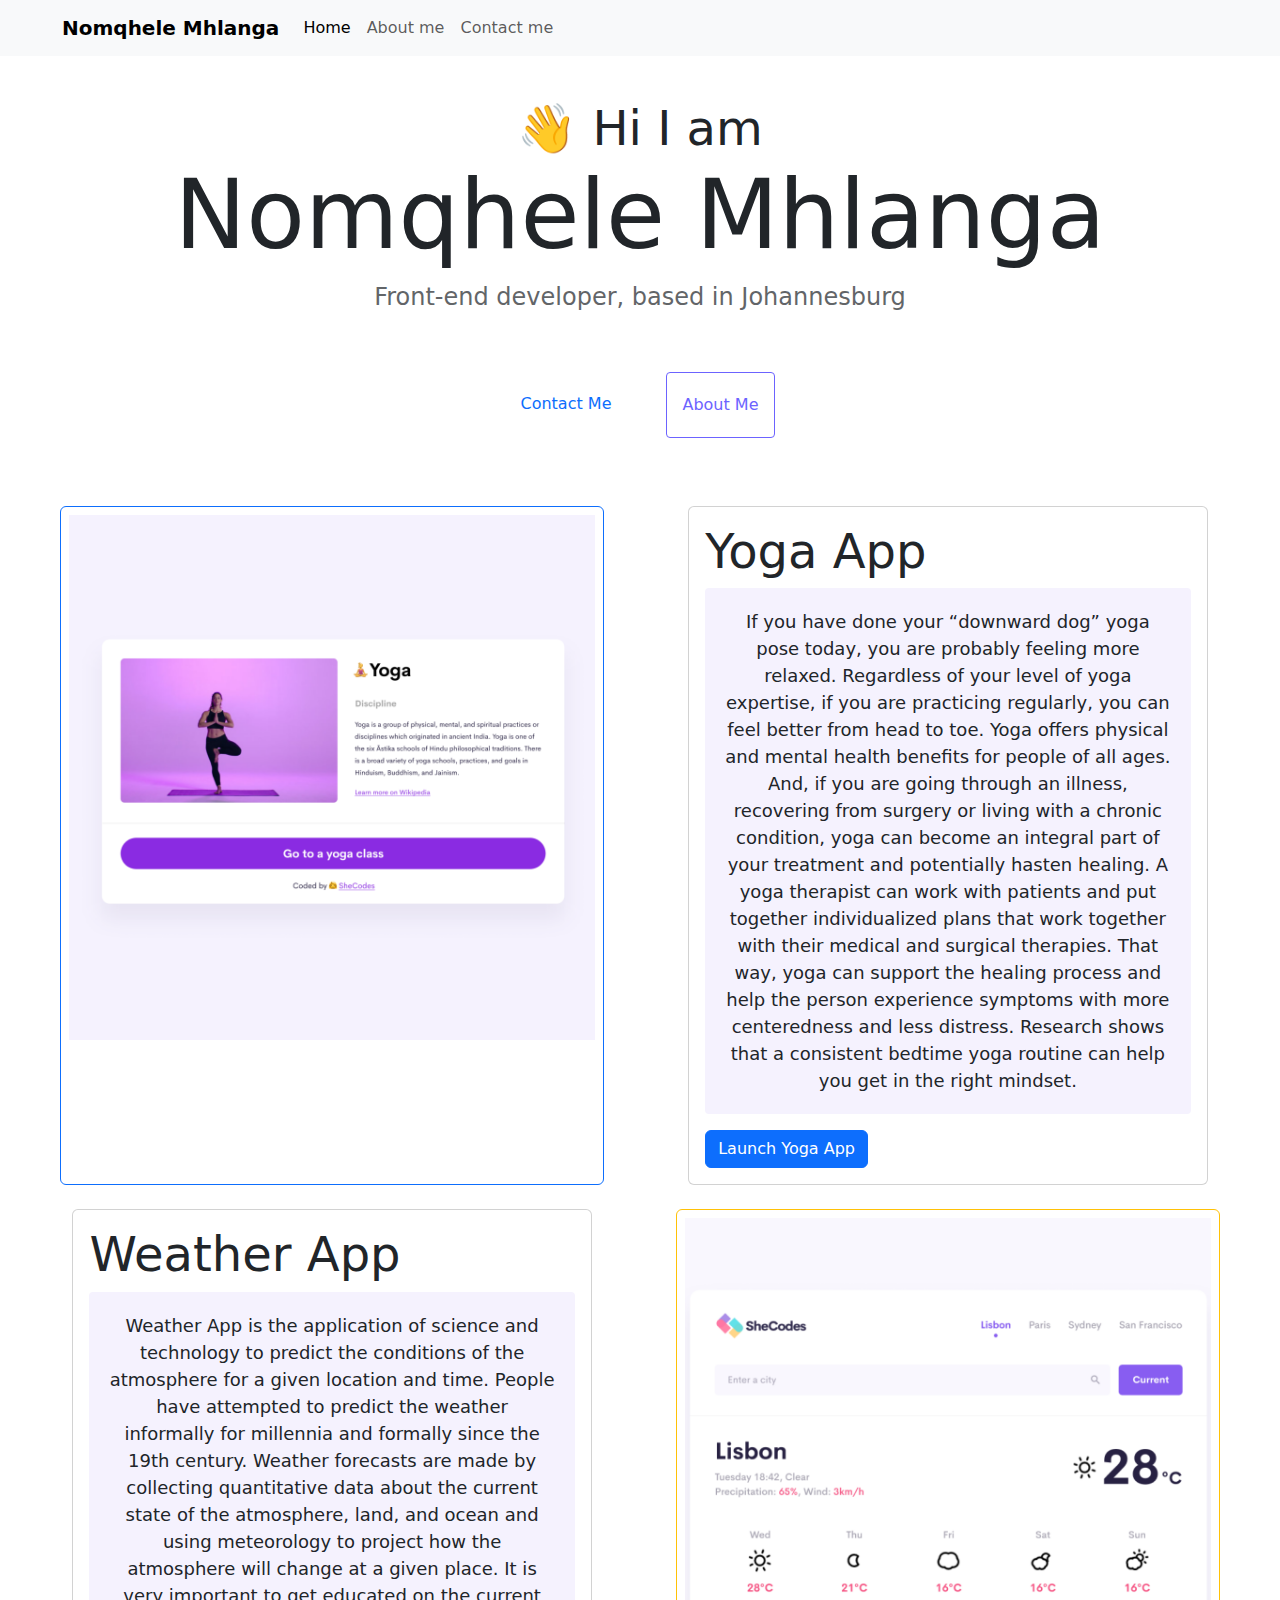
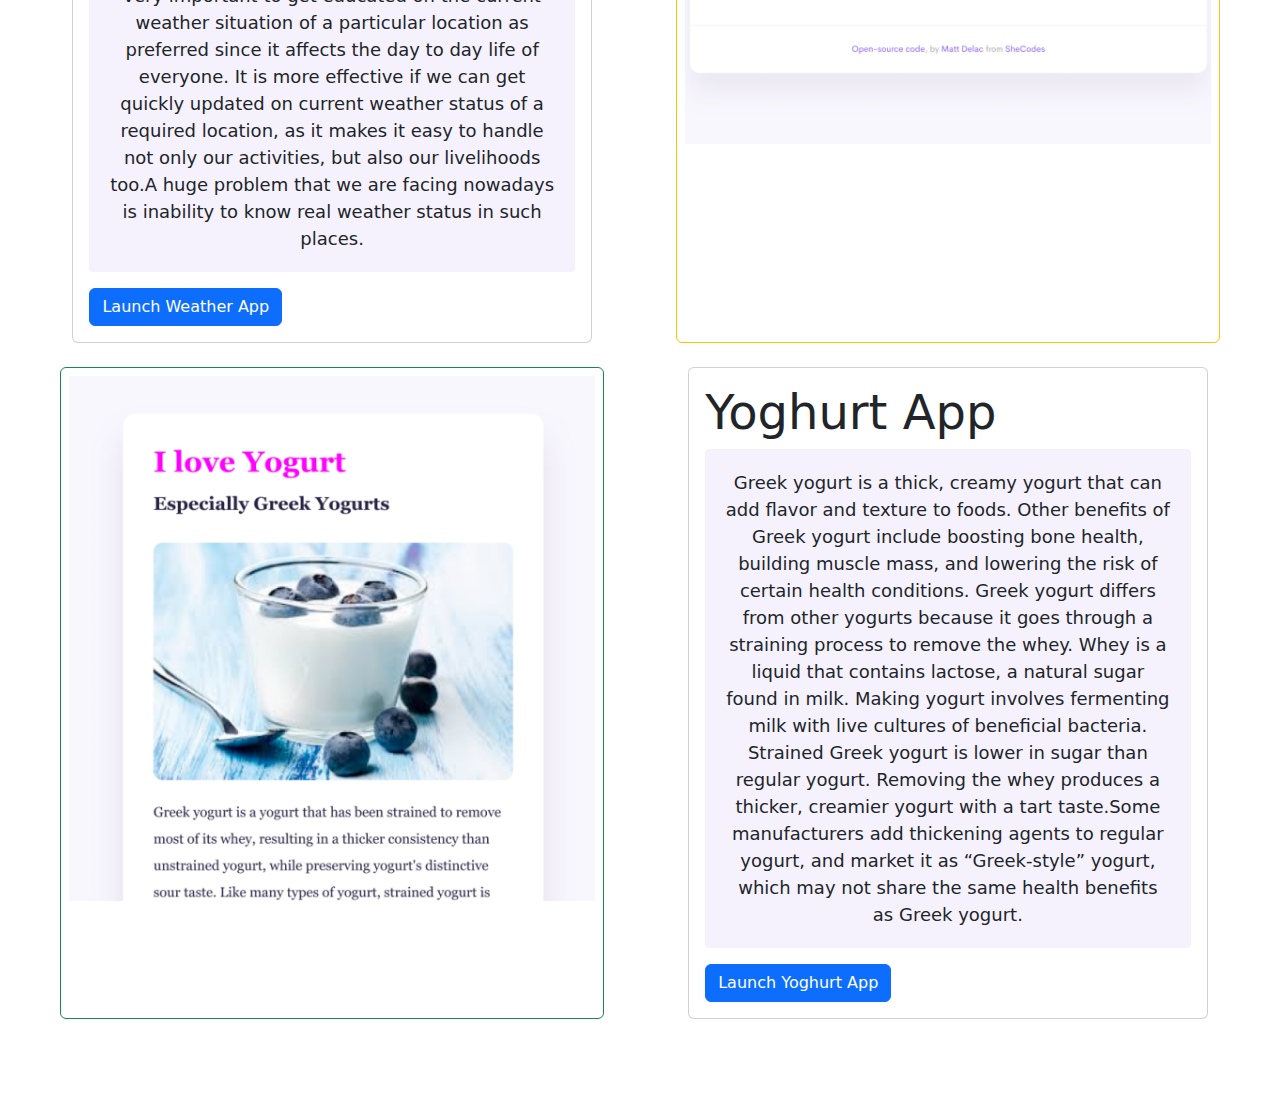
<file: index.html>
<!DOCTYPE html>
<html lang="en">
  <head>
    <meta charset="UTF-8" />
    <meta http-equiv="X-UA-Compatible" content="IE=edge" />
    <meta name="viewport" content="width=device-width, initial-scale=1.0" />
    <meta
      name="description"
      content="Homepage display about the Front-end Developer,  Nomqhele Mhlanga"
    />
    <title>About Nomqhele Mhlanga</title>
    <link
      href="https://cdn.jsdelivr.net/npm/bootstrap@5.3.3/dist/css/bootstrap.min.css"
      rel="stylesheet"
      integrity="sha384-QWTKZyjpPEjISv5WaRU9OFeRpok6YctnYmDr5pNlyT2bRjXh0JMhjY6hW+ALEwIH"
      crossorigin="anonymous"
    />
    <link rel="stylesheet" href="/style.css" />
    <script
      src="https://cdn.jsdelivr.net/npm/bootstrap@5.3.3/dist/js/bootstrap.bundle.min.js"
      integrity="sha384-YvpcrYf0tY3lHB60NNkmXc5s9fDVZLESaAA55NDzOxhy9GkcIdslK1eN7N6jIeHz"
      crossorigin="anonymous"
    ></script>
  </head>
  <body>
    <!-- navbar-start -->
    <nav class="navbar navbar-expand-lg fixed-top bg-body-tertiary">
      <div class="container-fluid">
        <a class="navbar-brand" href="#"><strong>Nomqhele Mhlanga</strong></a>
        <button
          class="navbar-toggler"
          type="button"
          data-bs-toggle="collapse"
          data-bs-target="#navbarNav"
          aria-controls="navbarNav"
          aria-expanded="false"
          aria-label="Toggle navigation"
        >
          <span class="navbar-toggler-icon"></span>
        </button>
        <div class="collapse navbar-collapse" id="navbarNav">
          <ul class="navbar-nav">
            <li class="nav-item">
              <a class="nav-link active" aria-current="page" href="#">Home</a>
            </li>
            <li class="nav-item">
              <a class="nav-link" href="/about.html">About me</a>
            </li>
            <li class="nav-item">
              <a class="nav-link" href="/about.html#contact">Contact me</a>
            </li>
          </ul>
        </div>
      </div>
    </nav>
    <!-- Introduction -->
    <h2>👋 Hi I am</h2>
    <h1>Nomqhele Mhlanga</h1>
    <h3>Front-end developer, based in Johannesburg</h3>
    <div class="navigation-links">
      <a
        href="/about.html#contact"
        class="/contact-link"
        title="Go to contacts section"
        >Contact me</a
      >
      <a href="/about.html" class="about-link" title="Go to About me page"
        >About me</a
      >
    </div>
    <!-- projects row 1-->
    <div class="container-projects mt-5">
      <div class="row d-flex justify-content-evenly">
        <div class="col-md-5 p-2 rounded border border-primary">
          <img
            src="/images/yoga.png"
            alt="woman doing yoga"
            class="img-fluid"
          />
        </div>
        <div class="col-sm-5">
          <div class="card">
            <div class="card-body">
              <h2 class="card-title">Yoga App</h2>
              <p class="card-text">
                If you have done your “downward dog” yoga pose today, you are
                probably feeling more relaxed. Regardless of your level of yoga
                expertise, if you are practicing regularly, you can feel better
                from head to toe. Yoga offers physical and mental health
                benefits for people of all ages. And, if you are going through
                an illness, recovering from surgery or living with a chronic
                condition, yoga can become an integral part of your treatment
                and potentially hasten healing. A yoga therapist can work with
                patients and put together individualized plans that work
                together with their medical and surgical therapies. That way,
                yoga can support the healing process and help the person
                experience symptoms with more centeredness and less distress.
                Research shows that a consistent bedtime yoga routine can help
                you get in the right mindset.
              </p>
              <a href="#" class="btn btn-primary" title="Open the Yoga App"
                >Launch Yoga App</a
              >
            </div>
          </div>
        </div>
      </div>
      <!--projects row 2 -->
      <div class="row mt-4 d-flex justify-content-evenly">
        <div class="col-sm-5">
          <div class="card">
            <div class="card-body">
              <h2 class="card-title">Weather App</h2>
              <p class="card-text">
                Weather App is the application of science and technology to
                predict the conditions of the atmosphere for a given location
                and time. People have attempted to predict the weather
                informally for millennia and formally since the 19th century.
                Weather forecasts are made by collecting quantitative data about
                the current state of the atmosphere, land, and ocean and using
                meteorology to project how the atmosphere will change at a given
                place. It is very important to get educated on the current
                weather situation of a particular location as preferred since it
                affects the day to day life of everyone. It is more effective if
                we can get quickly updated on current weather status of a
                required location, as it makes it easy to handle not only our
                activities, but also our livelihoods too.A huge problem that we
                are facing nowadays is inability to know real weather status in
                such places.
              </p>
              <a
                href="https://weatherfourcast.netlify.app"
                class="btn btn-primary"
                title="Check current weather for your city"
                >Launch Weather App</a
              >
            </div>
          </div>
        </div>
        <div class="col-md-5 p-2 rounded border border-warning">
          <img src="/images/weather.png" alt="weather app" class="img-fluid" />
        </div>
      </div>
      <!--projects row 3 -->
      <div class="row mt-4 d-flex justify-content-evenly">
        <div class="col-md-5 p-2 rounded border border-success">
          <img src="/images/yogurt.png" alt="greek yoghurt" class="img-fluid" />
        </div>
        <div class="col-md-5">
          <div class="card">
            <div class="card-body">
              <h2 class="card-title">Yoghurt App</h2>
              <p class="card-text">
                Greek yogurt is a thick, creamy yogurt that can add flavor and
                texture to foods. Other benefits of Greek yogurt include
                boosting bone health, building muscle mass, and lowering the
                risk of certain health conditions. Greek yogurt differs from
                other yogurts because it goes through a straining process to
                remove the whey. Whey is a liquid that contains lactose, a
                natural sugar found in milk. Making yogurt involves fermenting
                milk with live cultures of beneficial bacteria. Strained Greek
                yogurt is lower in sugar than regular yogurt. Removing the whey
                produces a thicker, creamier yogurt with a tart taste.Some
                manufacturers add thickening agents to regular yogurt, and
                market it as “Greek-style” yogurt, which may not share the same
                health benefits as Greek yogurt.
              </p>
              <a
                href="#"
                class="btn btn-primary"
                title="Place your yoghurt order"
                >Launch Yoghurt App</a
              >
            </div>
          </div>
        </div>
      </div>
    </div>
  </body>
</html>
</file>
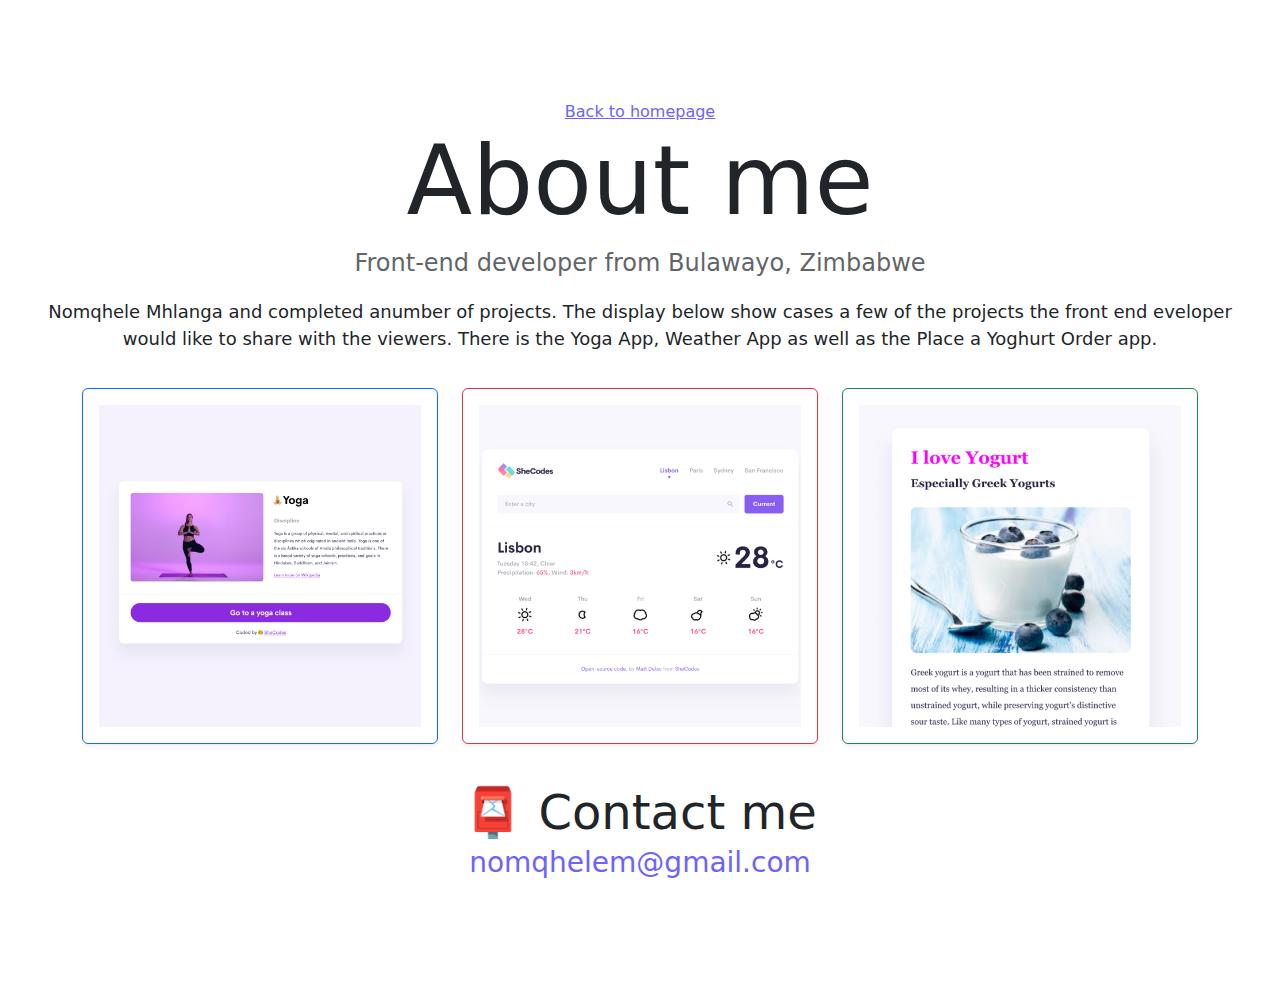
<file: about.html>
<!DOCTYPE html>
<html lang="en">
  <head>
    <meta charset="UTF-8" />
    <meta http-equiv="X-UA-Compatible" content="IE=edge" />
    <meta name="viewport" content="width=device-width, initial-scale=1.0" />
    <meta
      name="description"
      content="About Nomqhele Mhlanga and the projects I have created"
    />
    <link
      href="https://cdn.jsdelivr.net/npm/bootstrap@5.3.3/dist/css/bootstrap.min.css"
      rel="stylesheet"
      integrity="sha384-QWTKZyjpPEjISv5WaRU9OFeRpok6YctnYmDr5pNlyT2bRjXh0JMhjY6hW+ALEwIH"
      crossorigin="anonymous"
    />
    <link rel="stylesheet" href="/style.css" />
    <script
      src="https://cdn.jsdelivr.net/npm/bootstrap@5.3.3/dist/js/bootstrap.bundle.min.js"
      integrity="sha384-YvpcrYf0tY3lHB60NNkmXc5s9fDVZLESaAA55NDzOxhy9GkcIdslK1eN7N6jIeHz"
      crossorigin="anonymous"
    ></script>
    <title>About Nomqhele</title>
  </head>
  <body>
    <a
      href="/index.html"
      class="homepage-link"
      title="Click here to go back to homepage"
      >Back to homepage</a
    >
    <h1>About me</h1>
    <h3>Front-end developer from Bulawayo, Zimbabwe</h3>
    <div class="about-paragraphs">
      <p>
        Nomqhele Mhlanga and completed anumber of projects. The display below
        show cases a few of the projects the front end eveloper would like to
        share with the viewers. There is the Yoga App, Weather App as well as
        the Place a Yoghurt Order app.
      </p>
      <div class="container mt-3 mb-4">
        <div class="row d-flex justify-content-evenly">
          <div class="col-sm-4">
            <img
              src="/images/yoga.png"
              width="400"
              alt="woman doing yoga"
              class="img-fluid rounded shadow-sm p-3 mb-3 border border-primary"
            />
          </div>
          <div class="col-sm-4 shadow-md">
            <img
              src="/images/weather.png"
              width="400"
              alt="weather app"
              class="img-fluid rounded shadow-sm p-3 mb-3 border border-danger"
            />
          </div>
          <div class="col-sm-4">
            <img
              src="/images/yogurt.png"
              width="400"
              alt="greek yoghurt"
              class="img-fluid rounded shadow-sm p-3 mb-3 border border-success"
            />
          </div>
        </div>
      </div>
    </div>
    <div id="contact">
      <h2>📮 Contact me</h2>
      <a
        href="mailto:nomqhelem@gnail.com"
        class="email-link"
        title="Click here to send us an email"
      >
        nomqhelem@gmail.com
      </a>
    </div>
  </body>
</html>
</file>
<file: style.css>
:root {
  --primary-color: #6c63ff;
  --secondary-color: #f5f2fe;
  --box-shadow: 0 5px 10px rgba(0, 0, 0, 0.3);
}
.navbar-brand {
  margin-left: 50px;
}
body {
  margin: 100px auto;
}

h1,
h2,
h3 {
  text-align: center;
  margin: 0;
}

h1 {
  font-size: 96px;
}

h2 {
  font-size: 48px;
}

h3 {
  font-size: 24px;
  opacity: 0.7;
  margin-top: 10px;
}

p {
  background: var(--secondary-color);
  padding: 20px;
  border-radius: 4px;
  font-size: 18px;
  line-height: 1.5;
  text-align: center;
}
.about-paragraphs p {
  background: white;
  margin: 0 20px;
}

.navigation-links {
  display: flex;
  margin-top: 40px;
  justify-content: center;
}

.navigation-links a {
  margin: 20px;
  border-radius: 4px;
  padding: 20px 15px;
  text-decoration: none;
  text-transform: capitalize;
}

.contact-link {
  background: var(--primary-color);
  box-shadow: var(--box-shadow);
  color: white;
}

.about-link {
  color: var(--primary-color);
  border: 1px solid var(--primary-color);
}

.homepage-link {
  color: var(--primary-color);
  text-align: center;
  display: block;
}

.email-link {
  display: flex;
  justify-content: center;
  color: var(--primary-color);
  font-size: 28px;
  text-decoration: none;
}

.email-link:hover {
  text-decoration: underline;
}
.card-title {
  text-align: left;
}
@media (max-width: 576px) {
  h1 {
    font-size: 38px;
  }
  h2 {
    font-size: 19px;
  }
  h3,
  p,
  .email-link {
    font-size: 14px;
  }
  .navigation-links a {
    padding: 10px 8px;
    margin-top: 20px;
  }
  .navigation-links {
    margin: 10px;
  }
  .container-projects img {
    display: none;
  }
  .container {
    text-align: center;
  }
  .card-body,
  .card-title {
    text-align: center;
  }
}
</file>
